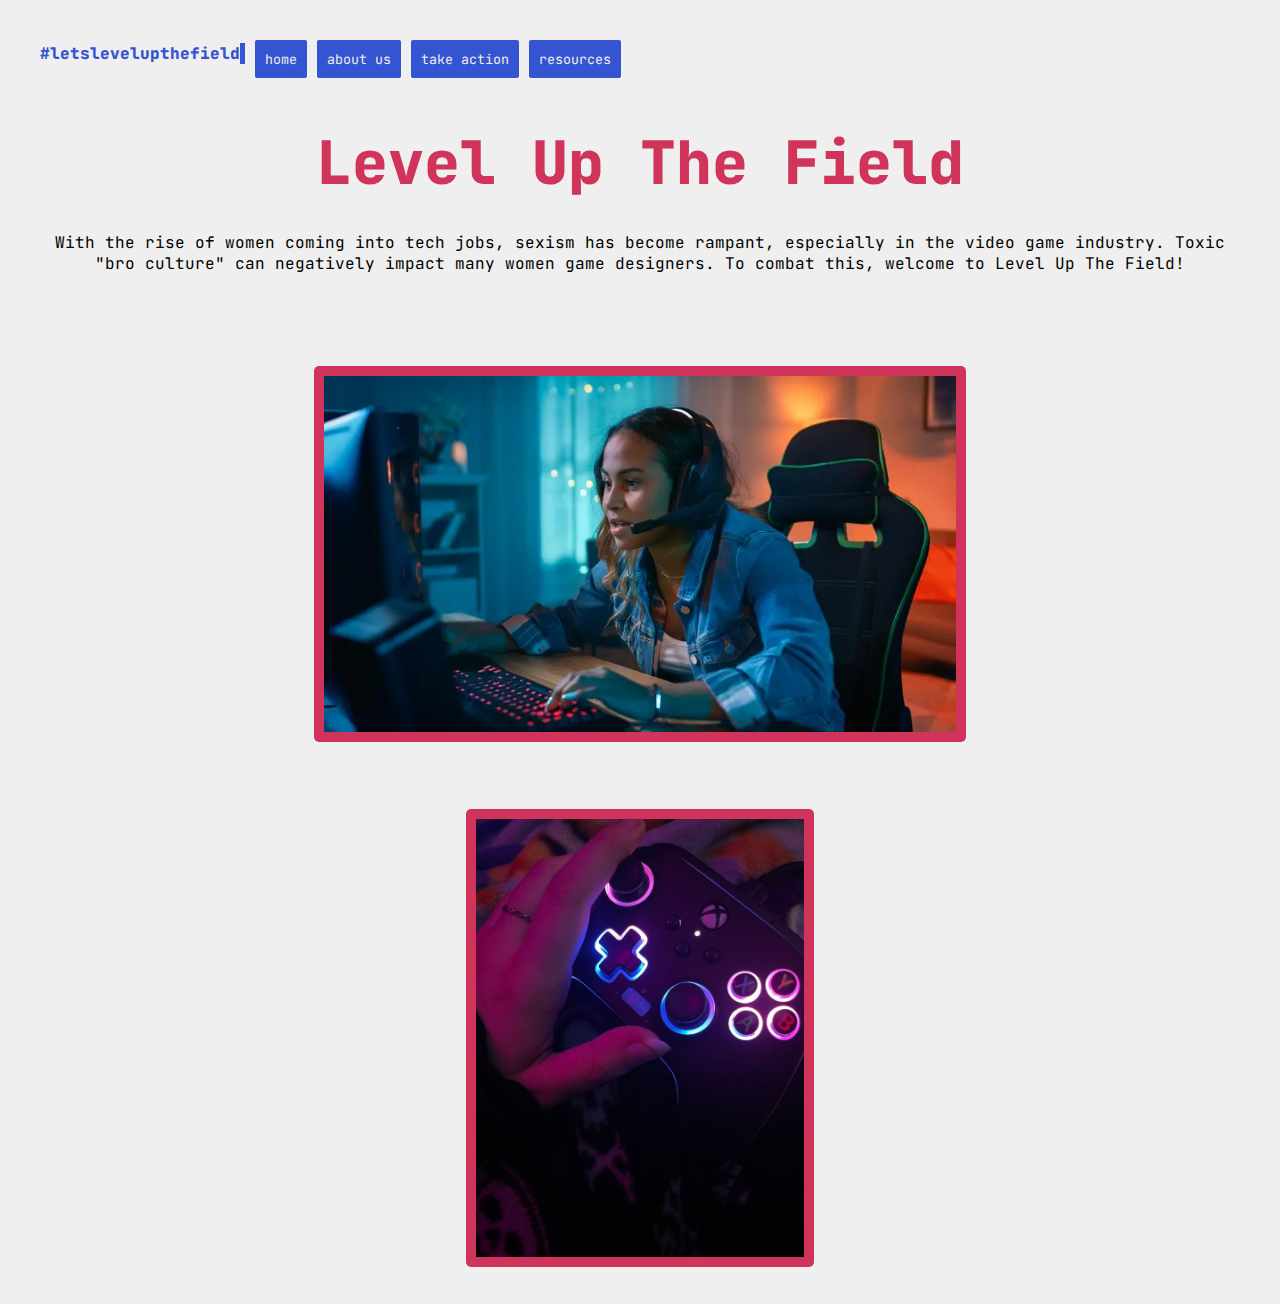
<file: index.html>
<!DOCTYPE html>
<html lang="en">
  <head>
    <meta charset="UTF-8" />
    <meta name="viewport" content="width=device-width, initial-scale=1.0" />
    <meta http-equiv="X-UA-Compatible" content="ie=edge" />
    <title>Level Up The Field</title>
    <link rel="stylesheet" href="styles.css" />
  </head>
  <body>
    <nav>
      <span class="navHashtag">#letslevelupthefield</span>
      <a href="index.html"><button>home</button></a>
      <a href="about.html"><button>about us</button></a>
      <a href="action.html"><button>take action</button></a>
      <a href="resource.html"><button>resources</button></a>
    </nav>

    <h1 id="websiteName">Level Up The Field</h1>
    <p id="purpose">
      With the rise of women coming into tech jobs, sexism has become rampant,
      especially in the video game industry. Toxic "bro culture" can negatively
      impact many women game designers. To combat this, welcome to Level Up The
      Field!
    </p>

    <div class="flex-container">
      <div class="flex-item">
        <img
          id="woman_gaming"
          ,
          src="assets/womangaming.webp"
          ,
          alt="a woman playing videogames with headphones on"
        />
      </div>

      <div class="flex-item">
        <img
          id="controller"
          ,
          src="assets/controller.jpg"
          ,
          alt="a rainbow backlit xbox controller that is in the color black"
        />
      </div>
    </div>
  </body>
</html>
</file>
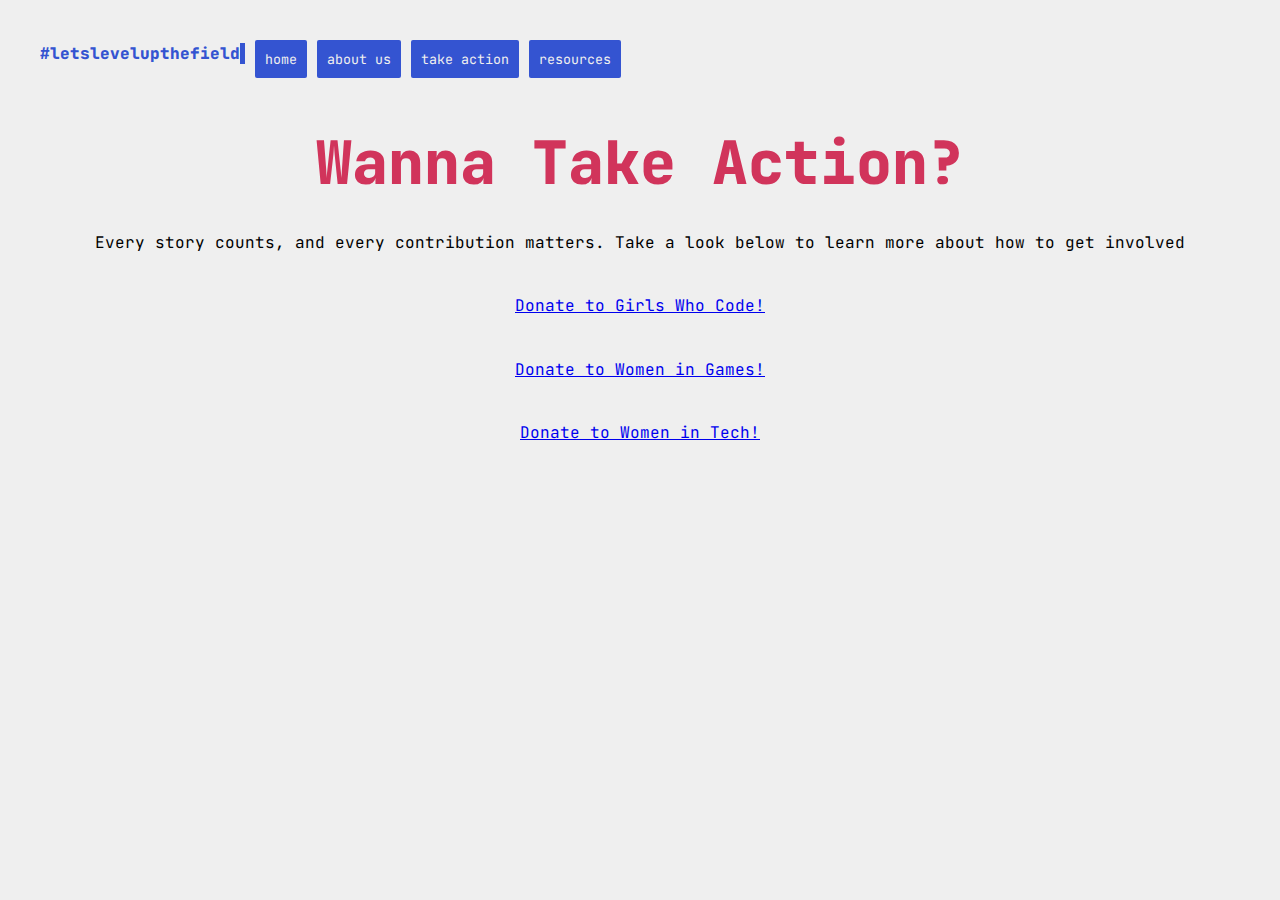
<file: action.html>
<!DOCTYPE html>
<html lang="en">
  <head>
    <meta charset="UTF-8" />
    <meta name="viewport" content="width=device-width, initial-scale=1.0" />
    <meta http-equiv="X-UA-Compatible" content="ie=edge" />
    <title>Take Action</title>
    <link rel="stylesheet" href="styles.css" />
  </head>
  <body>
    <nav>
      <span class="navHashtag">#letslevelupthefield</span>
      <a href="index.html"><button>home</button></a>
      <a href="about.html"><button>about us</button></a>
      <a href="action.html"><button>take action</button></a>
      <a href="resource.html"><button>resources</button></a>
    </nav>

    <h1 id="websiteName">Wanna Take Action?</h1>
    <p id="purpose">
      Every story counts, and every contribution matters. Take a look below to
      learn more about how to get involved
    </p>

    <div class="flex-container">
      <div class="flex-item">
        <p id="gwcdonate">
          <a
            href="https://give.girlswhocode.com/give/77372/#!/donation/checkout"
            >Donate to Girls Who Code!</a
          >
        </p>
      </div>
      <div class="flex-item">
        <p id="wigdonate">
          <a href="https://www.getwigi.com/donate">Donate to Women in Games!</a>
        </p>
      </div>
      <div class="flex-item">
        <p id="witdonate">
          <a href="https://women-in-tech.org/donate/"
            >Donate to Women in Tech!</a
          >
        </p>
      </div>
    </div>
  </body>
</html>
</file>
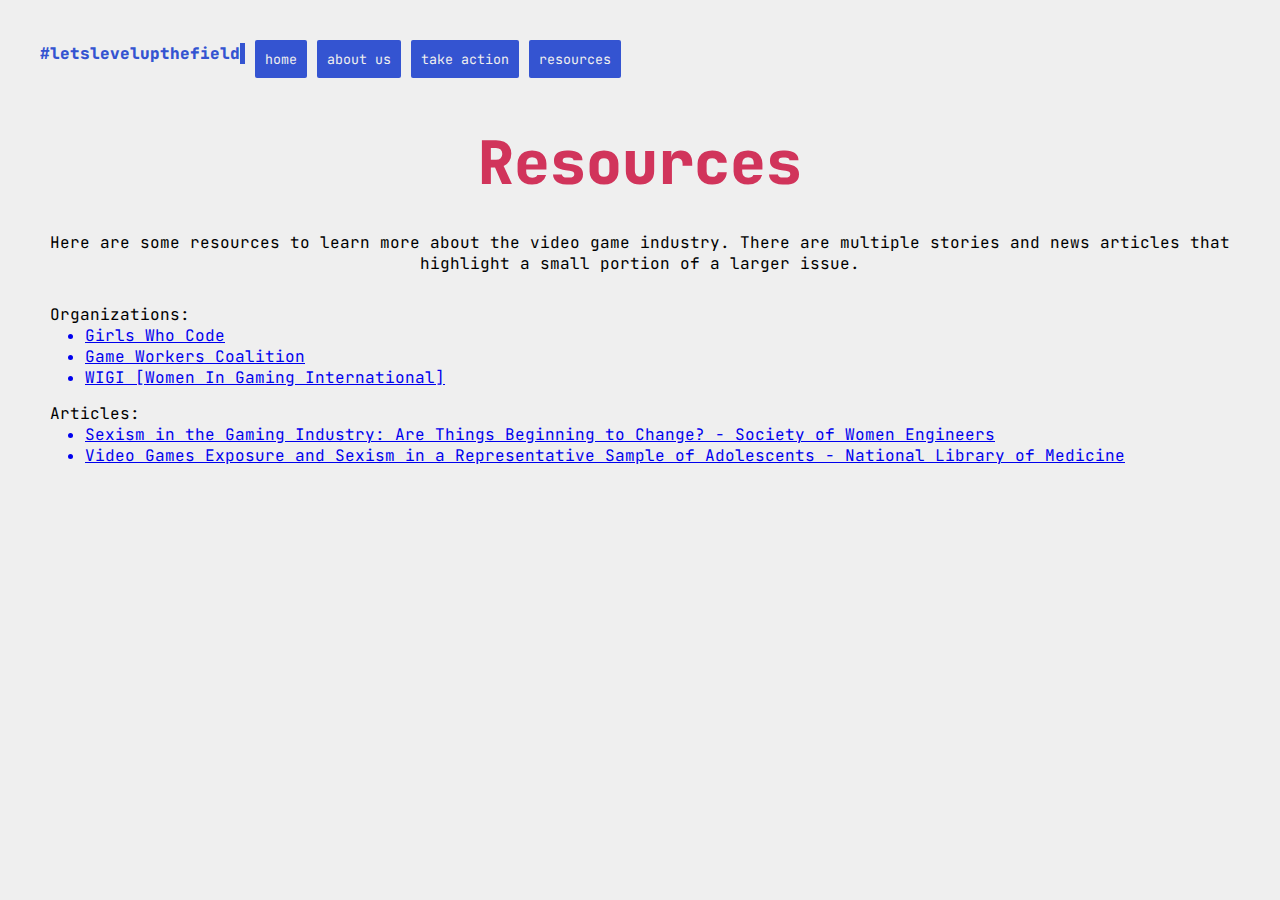
<file: resource.html>
<!DOCTYPE html>
<html lang="en">
  <head>
    <meta charset="UTF-8" />
    <meta name="viewport" content="width=device-width, initial-scale=1.0" />
    <meta http-equiv="X-UA-Compatible" content="ie=edge" />
    <title>Resources</title>
    <link rel="stylesheet" href="styles.css" />
  </head>
  <body>
    <nav>
      <span class="navHashtag">#letslevelupthefield</span>
      <a href="index.html"><button>home</button></a>
      <a href="about.html"><button>about us</button></a>
      <a href="action.html"><button>take action</button></a>
      <a href="resource.html"><button>resources</button></a>
    </nav>

    <h1 id="websiteName">Resources</h1>
    <p id="purpose">
      Here are some resources to learn more about the video game industry. There
      are multiple stories and news articles that highlight a small portion of a
      larger issue.
    </p>

    <div class="orgs">
      <p>Organizations:</p>
      <ul id="orgList">
        <a href="https://girlswhocode.com"><li>Girls Who Code</li></a>
        <a href="https://gameworkerscoalition.org/en/"
          ><li>Game Workers Coalition</li></a
        >
        <a href="https://www.getwigi.com"
          ><li>WIGI [Women In Gaming International]</li></a
        >
      </ul>
    </div>

    <div class="articles">
      <p>Articles:</p>
      <ul id="articleList">
        <a href="https://swe.org/magazine/gaming-sidebar/"
          ><li>
            Sexism in the Gaming Industry: Are Things Beginning to Change? -
            Society of Women Engineers
          </li></a
        >
        <a href="https://pmc.ncbi.nlm.nih.gov/articles/PMC5374198/"
          ><li>
            Video Games Exposure and Sexism in a Representative Sample of
            Adolescents - National Library of Medicine
          </li></a
        >
      </ul>
    </div>
  </body>
</html>
</file>
<file: styles.css>
/* IMPORT FONTS */
@import url("https://fonts.googleapis.com/css2?family=JetBrains+Mono:ital,wght@0,100..800;1,100..800&display=swap");

/* STYLE SECTIONING TAGS */
* {
  margin: 0px;
  padding: 0px;

  font-family: "JetBrains Mono";
}

body {
  background-color: #efefef;
  margin: 10px;
  padding: 10px;
}

/* STYLE TEXT */

h1 {
  padding-top: 25px;
  text-align: center;
  font-size: 60px;
  font-weight: 800;
  color: #d1345b;
}

#purpose {
  text-align: center;
  padding: 30px;
}

.gwc {
  color: #34d1bf;
  font-weight: 750;
}

.orgs,
.articles {
  padding-left: 30px;
  padding-bottom: 15px;
}

#orgList,
#articleList {
  padding-left: 35px;
  color: #34d1bf;
}

#gwcdonate {
  padding-bottom: 30px;
}
#wigdonate {
  padding-bottom: 30px;
}
#witdonate {
  padding-bottom: 30px;
}

/* STYLE IMAGES */
#woman_gaming {
  width: 52%;
  margin: 50px;
  border: solid;
  border-color: #d1345b;
  border-width: 10px;
  border-radius: 5px;
}
#controller {
  width: 27%;
  border: solid;
  border-color: #d1345b;
  border-width: 10px;
  border-radius: 5px;
}

.flex-container {
  flex-direction: row;
  flex-wrap: nowrap;
  text-align: center;
}

.flex-item {
  flex-basis: 100%;
  margin: 1%;
}

@media screen and (max-width: 850px;) {
  .flex-container {
    flex-wrap: wrap;
  }
}

/* STYLE NAV BAR */
.navHashtag {
  display: inline-block;
  color: #3454d1;
  font-weight: 800;
  border-right: 5px solid;
  white-space: nowrap;
  overflow: hidden;
  animation: typing 5s steps(20), cursor 0.4s step-end infinite alternate;
}
nav {
  padding: 20px;
  margin: 0px;
  text-align: left;
}

/* STYLE BUTTONS */
button {
  padding: 10px;
  background-color: #3454d1;
  color: #efefef;
  border-radius: 2px;
  border: none;
  animation-name: button;
  animation-duration: 2s;
  animation-delay: 4s;
  animation-iteration-count: infinite;
  animation-direction: alternate;
}

/* ADD MORE! */
@keyframes button {
  from {
    background-color: #3454d1;
  }
  to {
    background-color: #efefef;
  }

  from {
    color: #efefef;
  }
  to {
    color: #3454d1;
  }
}

@keyframes cursor {
  50% {
    border-color: transparent;
  }
}
@keyframes typing {
  from {
    width: 0;
  }
}
</file>
